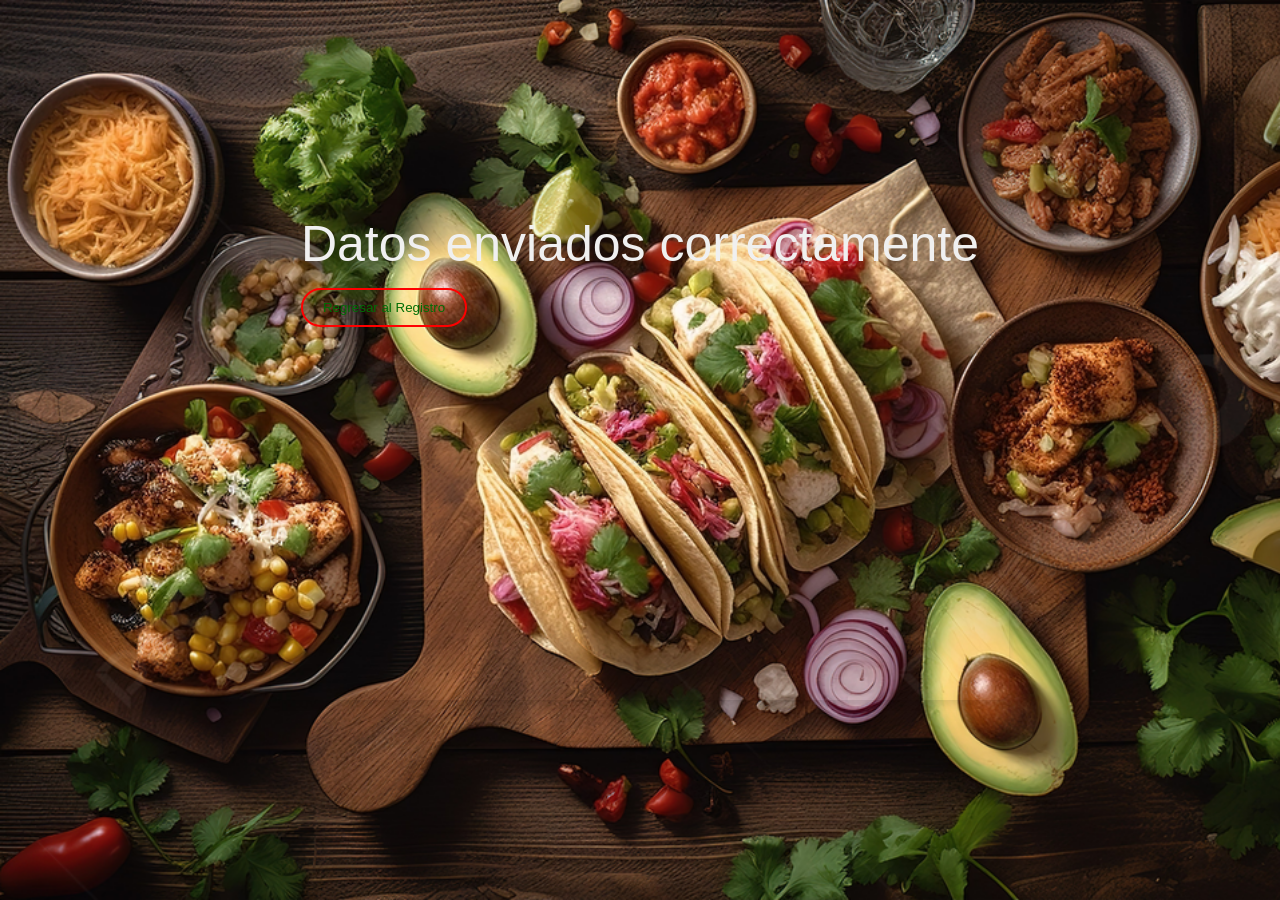
<file: index4.html>
<!DOCTYPE html>
<html lang="en">
<head>
    <meta charset="UTF-8">
    <meta name="viewport" content="width=device-width, initial-scale=1.0">
    <title>Document</title>
    <link rel="stylesheet" type="text/css" href="style2.css">
</head>
<body class="formdatos">
    <div class="container-form">
    <form action="index3.html" method="get">
        <div class="info-child">
        <p>Datos enviados correctamente</p>
        <input type="submit" value="Regresar al Registro">
    </div>
    </form>
</div>
</body>
</html>
</file>
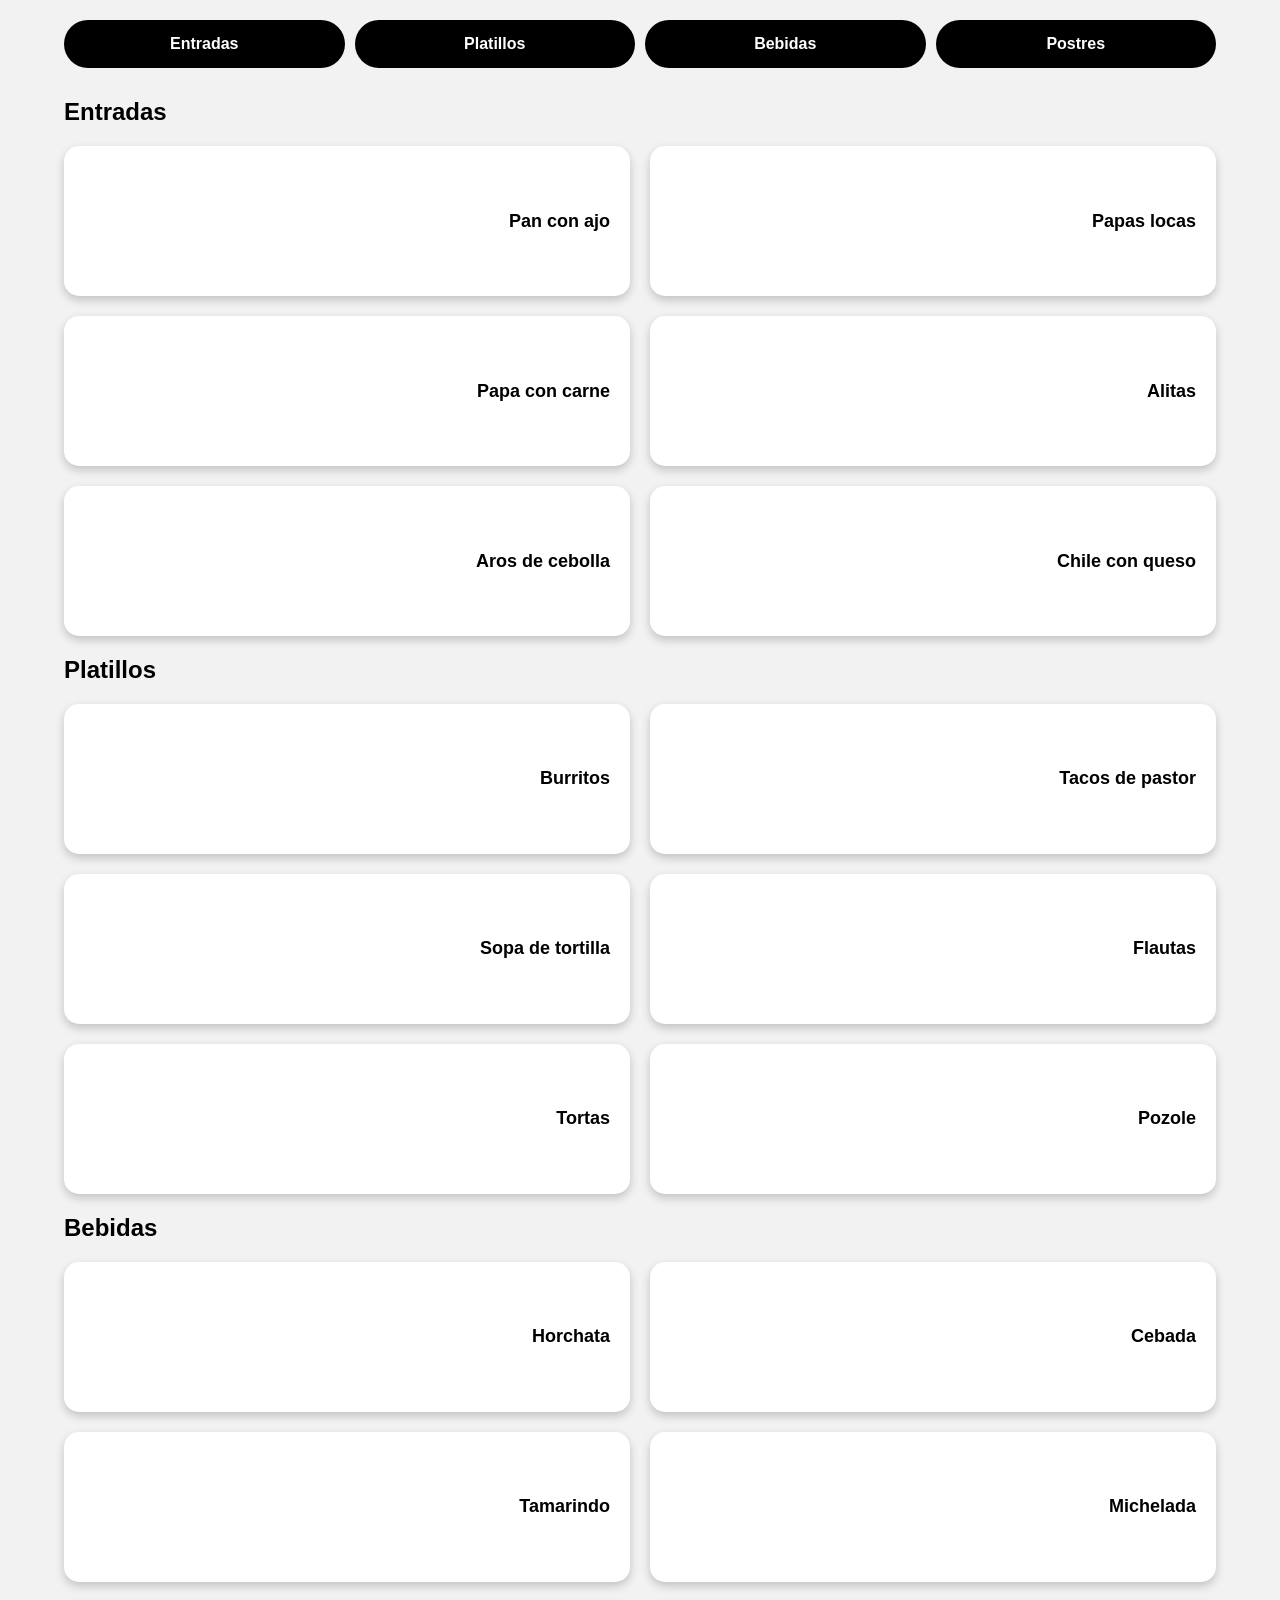
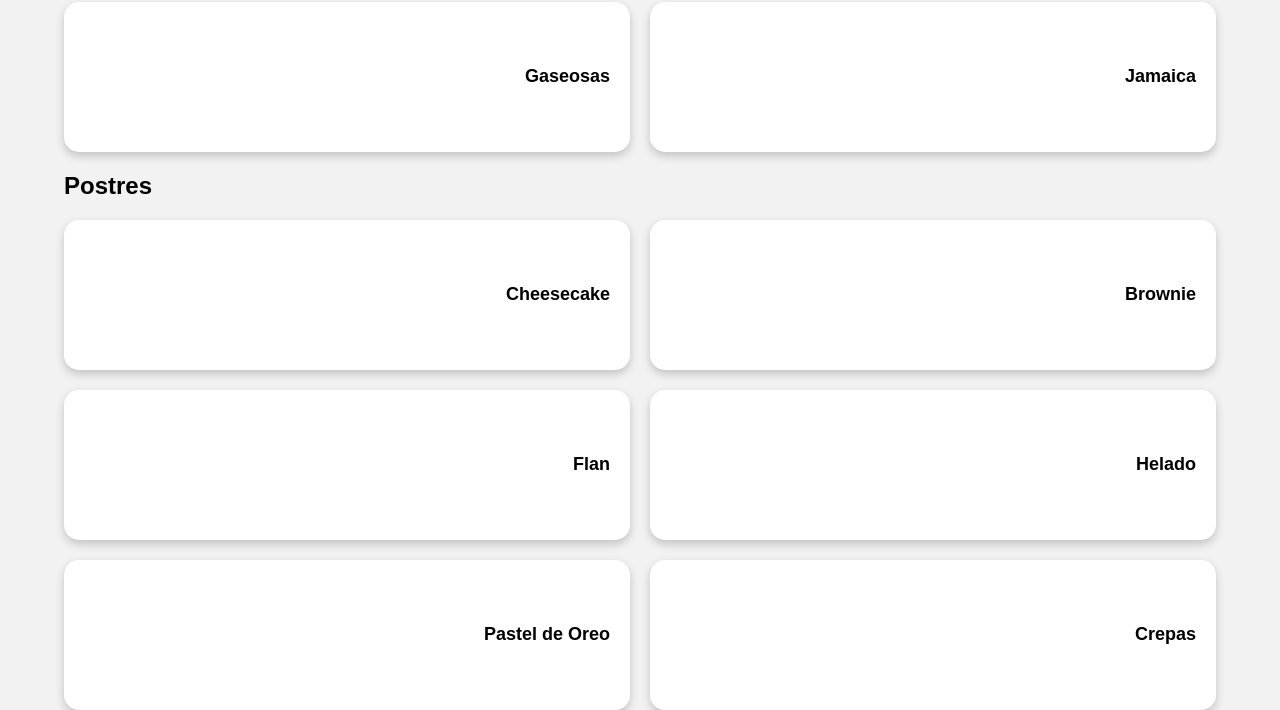
<file: index5.html>
<!DOCTYPE html>
<html lang="es">

<head>
    <meta charset="UTF-8">
    <meta name="viewport" content="width=device-width, initial-scale=1.0">
    <title>Menú Restaurante</title>

    <link rel="stylesheet" href="style5.css ">
</head>

<body>

    <div class="pagina">

        <!-- MENÚ SUPERIOR -->
        <div class="menu-superior">
            <a href="#entradas" class="opcion">Entradas</a>
            <a href="#platillos" class="opcion">Platillos</a>
            <a href="#bebidas" class="opcion">Bebidas</a>
            <a href="#postres" class="opcion">Postres</a>
        </div>


        <!-- ENTRADAS -->
        <section class="categoria" id="entradas">
            <h2>Entradas</h2>

            <div class="contenedor-productos">

                <div class="producto">Pan con ajo</div>
                <div class="producto">Papas locas</div>

                <div class="producto">Papa con carne</div>
                <div class="producto">Alitas</div>

                <div class="producto">Aros de cebolla</div>
                <div class="producto">Chile con queso</div>

            </div>
        </section>


        <!-- PLATILLOS -->
        <section class="categoria" id="platillos">
            <h2>Platillos</h2>

            <div class="contenedor-productos">

                <div class="producto">Burritos</div>
                <div class="producto">Tacos de pastor</div>

                <div class="producto">Sopa de tortilla</div>
                <div class="producto">Flautas</div>

                <div class="producto">Tortas</div>
                <div class="producto">Pozole</div>

            </div>
        </section>


        <!-- BEBIDAS -->
        <section class="categoria" id="bebidas">
            <h2>Bebidas</h2>

            <div class="contenedor-productos">

                <div class="producto">Horchata</div>
                <div class="producto">Cebada</div>

                <div class="producto">Tamarindo</div>
                <div class="producto">Michelada</div>

                <div class="producto">Gaseosas</div>
                <div class="producto">Jamaica</div>

            </div>
        </section>


        <!-- POSTRES -->
        <section class="categoria" id="postres">
            <h2>Postres</h2>

            <div class="contenedor-productos">

                <div class="producto">Cheesecake</div>
                <div class="producto">Brownie</div>

                <div class="producto">Flan</div>
                <div class="producto">Helado</div>

                <div class="producto">Pastel de Oreo</div>
                <div class="producto">Crepas</div>

            </div>
        </section>

    </div>

</body>

</html>
</file>
<file: style2.css>
* {
    padding: 0;
    margin: 0;
    box-sizing: border-box;
    font-family: 'Montserrat', sans-serif;
}

body {
    display: flex;
    align-items: center;
    justify-content: center;
    height: 100vh;
    background-image: url(img/background9.jpg);
    background-size: cover;
}

.container-form {
    max-width: 900px;
    height: 500px;
    display: flex;
    border-radius: 10px;
    box-shadow: 0 5px 7px rgba(0, 0, 0, .1);
    transition: all 1s ease;
    margin: 10px;
}

.information {
    width: 40%;
    display: flex;
    align-items: center;
    text-align: center;
    background-color: rgb(5, 3, 3);
    border-top-left-radius: 20px;
    border-bottom-left-radius: 20px;
}

.info-child {
    width: 100%;
    padding: 0 30px;
}

.info-child h2 {
    font-size: 2.1rem;
    color: #c20000;
}

.info-child p {
    margin: 15px 0;
    color: #f0f0f0;
    font-size: 50px;
}

.info-child input {
    background-color: transparent;
    outline: none;
    border: solid 2px #ff0000;
    border-radius: 20px;
    padding: 10px 20px;
    color: #006d05;
    cursor: pointer;
    transition: background-color .3s ease;
}

.info-child input:hover {
    background-color: #ec4f4f;
    border: none;
    color: #fff;
    box-shadow: 0 2px 5px rgba(0, 0, 0, .1);
}

.form-information {
    display: flex;
    align-items: center;
    justify-content: center;
    width: 60%;
    text-align: center;
    backdrop-filter: blur(8px);
    border-top-right-radius: 20px;
    border-bottom-right-radius: 20px;
    color: rgb(255, 255, 255);
}

.form-information-childs {
    padding: 0 30px;
}

.form-information-childs h2 {
    color: white;
}

.form-information-childs p {
    color: white;
}

.icons {
    margin: 15px 0;
}

.icons i {
    border: 50%;
    border-radius: 20px;
    padding: 15px;
    cursor: pointer;
    margin: 0 10px;
    color: #ff0000;
    transition: background-color 0.3s ease;
    box-shadow: 0 2px 5px rgba(0, 0, 0, .1);
}

.icons i:hover {
    background-color: #fc0000;
    color: #fff;
}

.form {
    margin: 30px 0 0 0;
}

.form label {
    display: flex;
    align-items: center;
    margin-bottom: 15px;
    border-radius: 20px;
    background-color: #fff;
    padding: 0 10px;
    box-shadow: 0 2px 5px rgba(0, 0, 0, .1);
}

.form label input {
    width: 100%;
    padding: 10px;
    background-color: #fff;
    border: none;
    outline: none;
    border-radius: 20px;
    color: #333;
}

.form label i {
    color: #a7a7a7;
}

.form input[type="submit"] {
    background-color: #ac4747;
    color: #fff;
    border-radius: 20px;
    border: none;
    padding: 10px 15px;
    cursor: pointer;
    margin-top: 10px;
    box-shadow: 0 2px 5px rgba(0, 0, 0, .1);
}

.form input[type="submit"]:hover {
    background: #166b03;
}

.hide {
    position: absolute;
    transform: translateY(-600px);
}

/* FORMULARIO RESPONSIVO XD */
@media screen and (max-width: 750px) {
    html {
        font-size: 12px;
    }
}

@media screen and (max-width: 580px) {
    html {
        font-size: 10px;
    }

    .container-form {
        height: auto;
        flex-direction: column;
    }

    .information {
        width: 100%;
        padding: 20px;
        border-top-left-radius: 20px;
        border-top-right-radius: 20px;
        border-bottom-left-radius: 0px;
        border-bottom-right-radius: 0px;
    }

    .form-information {
        width: 100%;
        padding: 20px;
        border-bottom-left-radius: 20px;
        border-top-right-radius: 0px;
    }
}

.form2 {
    margin: 30px 0 0 0;
}

.form2 label {
    display: flex;
    align-items: center;
    margin-bottom: 15px;
    border-radius: 5px;
    background-color: #fff;
    padding: 0 10px;
    box-shadow: 0 2px 5px rgba(0, 0, 0, .1);
}

.form2 label input {
    width: 100%;
    padding: 10px;
    background-color: #fff;
    border: none;
    outline: none;
    border-radius: 20px;
    color: #333;
}

.form2 label i {
    color: #a7a7a7;
}

.form2 input[type="submit"] {
    background-color: #ac4747;
    color: #fff;
    border-radius: 20px;
    border: none;
    padding: 10px 15px;
    cursor: pointer;
    margin-top: 10px;
    box-shadow: 0 2px 5px rgba(0, 0, 0, .1);
}

.form2 input[type="submit"]:hover {
    background: #036b0c;
}
</file>
<file: style5.css>
body{
margin:0;
font-family:Arial, Helvetica, sans-serif;
background:#f2f2f2;
}

/* scroll suave */
html{
scroll-behavior:smooth;
}

/* contenedor principal */
.pagina{
width:90%;
margin:auto;
}

/* menu superior */
.menu-superior{
display:flex;
justify-content:space-between;
gap:10px;
margin-top:20px;
margin-bottom:30px;
}

/* botones */
.opcion{
background:black;
color:white;
text-decoration:none;
padding:15px;
border-radius:30px;
cursor:pointer;
font-size:16px;
font-weight:bold;
flex:1;
text-align:center;
}

/* efecto hover */
.opcion:hover{
background:#333;
}

/* titulo categoria */
.categoria h2{
margin-bottom:20px;
}

/* contenedor de productos */
.contenedor-productos{
display:grid;
grid-template-columns:1fr 1fr;
gap:20px;
}

/* cuadros de productos */
.producto{
background:white;
height:150px;
display:flex;
align-items:center;
justify-content:flex-end;
padding-right:20px;
border-radius:15px;
font-size:18px;
font-weight:bold;
box-shadow:0px 4px 10px rgba(0,0,0,0.2);
}
</file>
